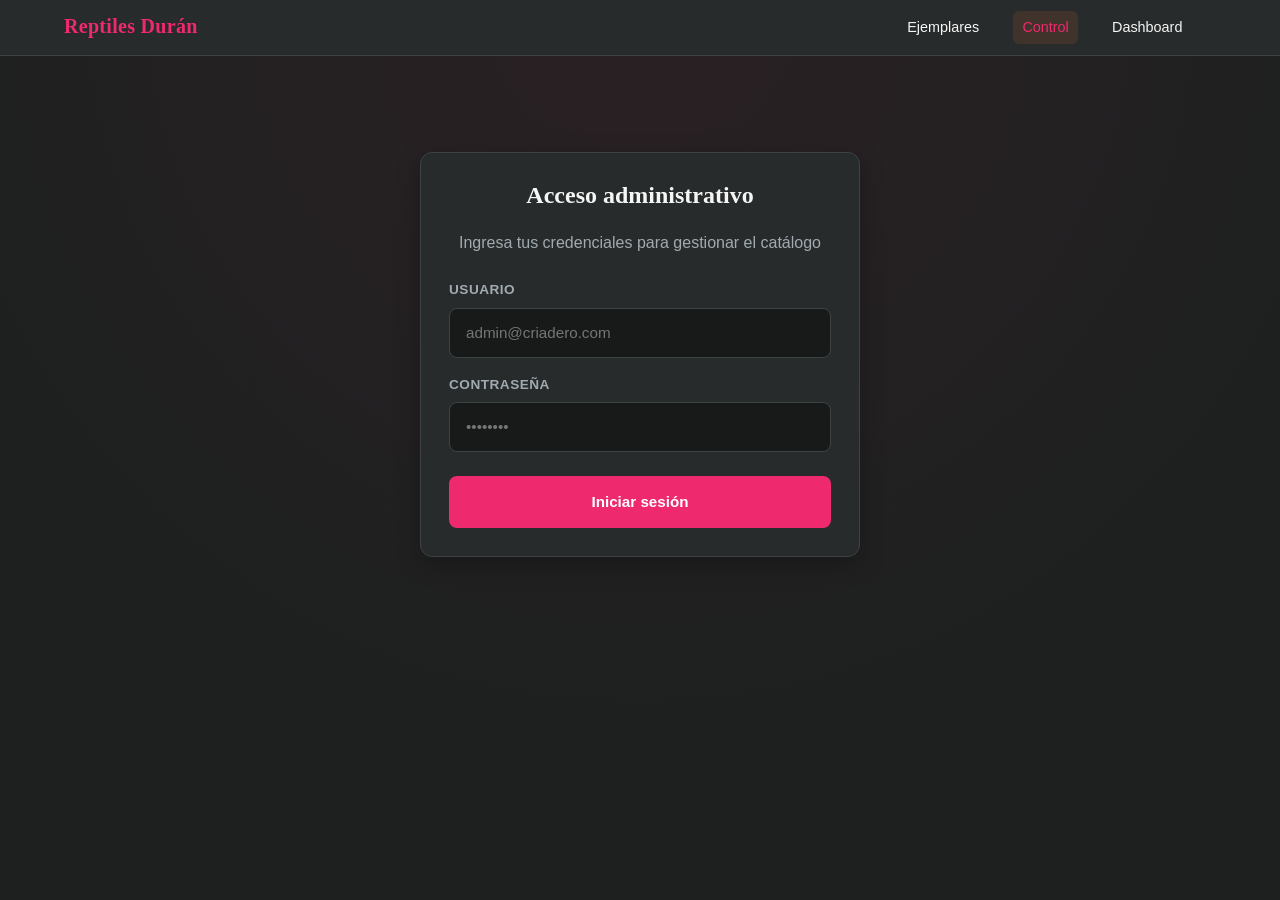
<file: src/pages/admin/admin.html>
﻿<!DOCTYPE html>
<html lang="es">
<head>
    <meta charset="UTF-8">
    <meta name="viewport" content="width=device-width, initial-scale=1.0">
    <meta name="color-scheme" content="dark">
    <title>Panel de Administración - Reptiles Durán</title>
    <link rel="icon" type="image/x-icon" href="/favicon.ico">
    <link rel="stylesheet" href="../../styles/main.css">
    <link rel="stylesheet" href="../../styles/pages/admin.css">
</head>
<body>

    <header class="header">
        <div class="header-container">
            <a href="/index.html" class="logo-link">
                <span class="brand-title" id="brand-title-text">Reptiles Durán</span>
            </a>

            <nav class="nav-menu">
                <a href="/index.html" class="nav-link">Ejemplares</a>
                <a href="/src/pages/admin/admin.html" class="nav-link nav-link--active">Control</a>
                <a href="/src/pages/dashboard/dashboard.html" class="nav-link">Dashboard</a>
                <div id="auth-header-action"></div>
            </nav>
        </div>
    </header>

    <main class="admin-main">

        <!-- LOGIN -->
        <section id="login-section" class="premium-card" style="max-width: 440px; margin: 4rem auto;">
            <h2 class="card-title" style="text-align: center;">Acceso administrativo</h2>
            <p style="color: var(--text-muted); margin-bottom: 1.5rem; text-align: center;">
                Ingresa tus credenciales para gestionar el catálogo
            </p>
            <div id="login-error-msg" class="alert-premium alert-error hidden"></div>

            <form id="login-form" class="admin-form">
                <div class="form-group-premium" style="margin-bottom: 1rem;">
                    <label for="login-email">Usuario</label>
                    <input type="email" id="login-email" required placeholder="admin@criadero.com">
                </div>
                <div class="form-group-premium" style="margin-bottom: 1.5rem;">
                    <label for="login-password">Contraseña</label>
                    <input type="password" id="login-password" required placeholder="••••••••">
                </div>
                <button type="submit" id="btn-login" class="btn-premium" style="width: 100%;">
                    Iniciar sesión
                </button>
            </form>
        </section>


        <!-- DASHBOARD -->
        <div id="admin-dashboard" class="hidden">

            <div class="dashboard-header">
                <h1>Panel de control del inventario</h1>
                <p>Gestiona los ejemplares disponibles en el catálogo.</p>
            </div>

            <div id="status-alert" class="alert-premium hidden"></div>


            <!-- GESTIONAR ESPECIES -->
            <!-- Catálogo normalizado de especies: se llena una vez (o pocas
                 veces, si el criador maneja más de una especie) y alimenta
                 el select de "Especie" del formulario de alta/edición. Esto
                 evita inconsistencias de texto (mayúsculas, typos) que antes
                 fragmentaban las estadísticas del Dashboard. -->
            <section class="premium-card">
                <h2 class="card-title">Especies registradas</h2>
                <p style="color: var(--text-muted); font-size: 0.85rem; margin: -0.5rem 0 1rem;">
                    Da de alta cada especie que manejas una sola vez. Si solo trabajas con una especie, es un paso único.
                </p>

                <form id="add-especie-form" class="filter-grid-premium" style="margin-bottom: 1rem;">
                    <div class="form-group-premium">
                        <label for="especie-nombre">Nombre de la especie*</label>
                        <input type="text" id="especie-nombre" required placeholder="Ej. Boa sigma">
                    </div>
                    <div class="filter-actions-right">
                        <button type="submit" class="btn-premium">Agregar especie</button>
                    </div>
                </form>
            </section>

            <!-- AGREGAR EJEMPLAR -->
            <section class="premium-card">
                <h2 class="card-title">Agregar nuevo ejemplar</h2>

                <form id="add-ejemplar-form" class="admin-grid-form">

                    <!-- Columna 1: Datos Principales -->
                    <div class="form-column">

                        <div class="form-group-premium">
                            <label for="id">ID*</label>
                            <input type="text" id="id" name="id">
                        </div>

                        <div class="form-group-premium">
                            <label for="especie_id">Especie*</label>
                            <select id="especie_id" name="especie_id" required>
                                <option value="">Cargando especies...</option>
                            </select>
                        </div>

                        <div class="form-group-premium">
                            <label for="genetica">Genética</label>
                            <input type="text" id="genetica" name="genetica">
                        </div>

                        <div class="form-group-premium">
                            <label for="sexo">Sexo*</label>
                            <select id="sexo" name="sexo" required>
                                <option value="Macho">Macho</option>
                                <option value="Hembra">Hembra</option>
                                <option value="No sexado" selected>No sexado</option>
                            </select>
                        </div>

                        <div class="form-group-premium">
                            <label for="etapa">Etapa*</label>
                            <select id="etapa" name="etapa" required>
                                <option value="Cría" selected>Cría</option>
                                <option value="Juvenil">Juvenil</option>
                                <option value="Adulto">Adulto</option>
                            </select>
                        </div>

                        <div class="form-group-premium">
                            <label for="nacimiento">Año de nacimiento *</label>
                            <input type="number" id="nacimiento" name="nacimiento" min="2000" max="2030" value="2026" required>
                        </div>

                        <div class="form-group-premium">
                            <label for="longitud">Longitud (centímetros)</label>
                            <input type="number" id="longitud" name="longitud" step="0.1" min="0" placeholder="Ej. 45.5">
                        </div>

                        <div class="form-group-premium">
                            <label for="peso_gramos">Peso (gramos)</label>
                            <input type="number" id="peso_gramos" name="peso_gramos" step="1" min="0" placeholder="Ej. 300">
                        </div>

                        <div class="form-group-premium">
                            <label for="precio">Precio (MXN) *</label>
                            <input type="number" id="precio" name="precio" step="0.01" min="0" required placeholder="Ej. 2500">
                        </div>

                        <div class="form-group-premium">
                            <label for="estatus">Estatus *</label>
                            <select id="estatus" name="estatus" required>
                                <option value="Disponible" selected>Disponible</option>
                                <option value="Apartado">Apartado</option>
                                <option value="Vendido">Vendido</option>
                                <option value="Holdback">Holdback</option>
                            </select>
                        </div>

                        <div class="form-group-premium form-group-full" style="display: flex; align-items: center; gap: 0.5rem;">
                             <input type="checkbox" id="visible_publico" name="visible_publico" checked 
                             style="width: auto; accent-color: #b37a7a;">
                            <label for="visible_publico" style="margin: 0;">Mostrar este ejemplar en el catálogo público</label>
                        </div>

                        <div class="form-group-premium form-group-full">
                            <label for="notas">Notas internas</label>
                            <textarea id="notas" name="notas" rows="2" placeholder="Notas privadas, no visibles para el público."></textarea>
                        </div>

                    </div>

                    <!-- Columna 2: Carga de Imágenes -->
                    <div class="form-column">

                        <!-- Imagen 1 -->
                        <div class="form-group-premium">
                            <label>Imagen 1 (Principal)*</label>
                            <div class="drop-zone" id="drop-zone-1">
                                <span class="drop-text">Arrastra o selecciona la imagen 1</span>
                                <input type="file" id="imagen1" accept="image/*" required>
                            </div>
                            <div id="preview-1" class="preview-container hidden"></div>
                        </div>

                        <!-- Imagen 2 -->
                        <div class="form-group-premium">
                            <label>Imagen 2 (Opcional)</label>
                            <div class="drop-zone" id="drop-zone-2">
                                <span class="drop-text">Arrastra o selecciona la imagen 2</span>
                                <input type="file" id="imagen2" accept="image/*">
                            </div>
                            <div id="preview-2" class="preview-container hidden"></div>
                        </div>

                        <!-- Imagen 3 -->
                        <div class="form-group-premium">
                            <label>Imagen 3 (Opcional)</label>
                            <div class="drop-zone" id="drop-zone-3">
                                <span class="drop-text">Arrastra o selecciona la imagen 3</span>
                                <input type="file" id="imagen3" accept="image/*">
                            </div>
                            <div id="preview-3" class="preview-container hidden"></div>
                        </div>

                    </div>

                    <div class="form-actions-full">
                        <button type="submit" id="btn-save" class="btn-premium">
                            Guardar ejemplar
                        </button>
                    </div>

                </form>
            </section>


            <!-- INVENTARIO COMPLETO Y FILTROS -->
            <section class="premium-card">
                <div class="inventory-header">
                    <h2 class="card-title">Filtrar inventario completo</h2>

                    <div class="columnas-config">
                        <button type="button" id="btn-toggle-columnas" class="btn-icon" title="Configurar columnas visibles">
                            <svg viewBox="0 0 24 24" fill="none" stroke="currentColor" stroke-width="2">
                                <circle cx="12" cy="12" r="3"/>
                                <path d="M19.4 15a1.65 1.65 0 0 0 .33 1.82l.06.06a2 2 0 1 1-2.83 2.83l-.06-.06a1.65 1.65 0 0 0-1.82-.33 1.65 1.65 0 0 0-1 1.51V21a2 2 0 0 1-4 0v-.09A1.65 1.65 0 0 0 9 19.4a1.65 1.65 0 0 0-1.82.33l-.06.06a2 2 0 1 1-2.83-2.83l.06-.06a1.65 1.65 0 0 0 .33-1.82 1.65 1.65 0 0 0-1.51-1H3a2 2 0 0 1 0-4h.09A1.65 1.65 0 0 0 4.6 9a1.65 1.65 0 0 0-.33-1.82l-.06-.06a2 2 0 1 1 2.83-2.83l.06.06a1.65 1.65 0 0 0 1.82.33H9a1.65 1.65 0 0 0 1-1.51V3a2 2 0 0 1 4 0v.09a1.65 1.65 0 0 0 1 1.51 1.65 1.65 0 0 0 1.82-.33l.06-.06a2 2 0 1 1 2.83 2.83l-.06.06a1.65 1.65 0 0 0-.33 1.82V9a1.65 1.65 0 0 0 1.51 1H21a2 2 0 0 1 0 4h-.09a1.65 1.65 0 0 0-1.51 1z"/>
                            </svg>
                        </button>

                        <div id="columnas-panel" class="columnas-panel hidden">
                            <p class="columnas-panel-title">Columnas visibles</p>
                            <div id="columnas-panel-checkboxes"></div>
                        </div>
                    </div>
                </div>

                <!-- Búsqueda unificada: un solo campo que busca en ID, especie,
                     genética, sexo, etapa, estatus y notas a la vez, sobre los
                     datos que ya trajeron los filtros de abajo (sin golpear la
                     base de datos otra vez por cada letra que se escribe). -->
                <div class="unified-search-bar">
                    <svg class="unified-search-icon" viewBox="0 0 24 24" fill="none" stroke="currentColor" stroke-width="2">
                        <circle cx="11" cy="11" r="8"/>
                        <line x1="21" y1="21" x2="16.65" y2="16.65"/>
                    </svg>
                    <input
                        type="search"
                        id="filter-busqueda"
                        placeholder='Buscar: "hembra albino disponible"...'
                        autocomplete="off"
                    >
                    <span id="search-results-count" class="search-results-count"></span>
                </div>

                <!-- Vistas guardadas: combinaciones de filtros + búsqueda con
                     nombre, para volver a ellas con un clic (ej. "Disponibles
                     Crotalus"). Se guardan en este navegador (localStorage),
                     no en la base de datos. -->
                <div class="saved-views-bar">
                    <div class="saved-views-select-group">
                        <label for="saved-views-select">Vistas guardadas</label>
                        <select id="saved-views-select">
                            <option value="">— Selecciona una vista —</option>
                        </select>
                        <button type="button" id="btn-delete-view" class="btn-icon" title="Eliminar vista seleccionada" disabled>
                            <svg viewBox="0 0 24 24" fill="none" stroke="currentColor" stroke-width="2">
                                <polyline points="3 6 5 6 21 6"/>
                                <path d="M19 6v14a2 2 0 0 1-2 2H7a2 2 0 0 1-2-2V6m3 0V4a2 2 0 0 1 2-2h4a2 2 0 0 1 2 2v2"/>
                            </svg>
                        </button>
                    </div>
                    <div class="saved-views-save-group">
                        <input type="text" id="saved-view-name" placeholder="Nombre de la vista (ej. Disponibles 2026)" maxlength="40">
                        <label class="saved-view-default-check">
                            <input type="checkbox" id="saved-view-default">
                            Predeterminada
                        </label>
                        <button type="button" id="btn-save-view" class="btn-secondary-premium">
                            Guardar vista actual
                        </button>
                    </div>
                </div>

                <form id="filter-form" class="filter-grid-premium">
                    <div class="form-group-premium">
                        <label for="filter-especie_id">Especie</label>
                        <select id="filter-especie_id">
                            <option value="">Todas</option>
                        </select>
                    </div>

                    <div class="form-group-premium">
                        <label for="filter-etapa">Etapa</label>
                        <select id="filter-etapa">
                            <option value="">Todas</option>
                            <option value="Cría">Cría</option>
                            <option value="Juvenil">Juvenil</option>
                            <option value="Adulto">Adulto</option>
                        </select>
                    </div>

                    <div class="form-group-premium">
                        <label for="filter-estatus">Estatus</label>
                        <select id="filter-estatus">
                            <option value="">Todos</option>
                            <option value="Disponible">Disponible</option>
                            <option value="Apartado">Apartado</option>
                            <option value="Vendido">Vendido</option>
                            <option value="Holdback">Holdback</option>
                        </select>
                    </div>

                    <div class="form-group-premium">
                        <label for="filter-genetica">Genética</label>
                        <input type="text" id="filter-genetica" placeholder="Buscar genética...">
                    </div>

                    <div class="form-group-premium">
                        <label for="filter-sexo">Sexo</label>
                        <select id="filter-sexo">
                            <option value="">Todos</option>
                            <option value="Macho">Macho</option>
                            <option value="Hembra">Hembra</option>
                            <option value="No sexado">No sexado</option>
                        </select>
                    </div>

                    <div class="form-group-premium">
                        <label for="filter-anio">Año</label>
                        <select id="filter-anio">
                            <option value="">Todos los años</option>
                        </select>
                    </div>

                    <div class="filter-actions-right">
                        <button type="button" id="btn-export-csv" class="btn-secondary-premium">
                            Descargar CSV
                        </button>
                        <button type="button" id="btn-reset-filters" class="btn-secondary-premium">
                            Limpiar
                        </button>
                        <button type="submit" id="btn-apply-filters" class="btn-premium">
                            Aplicar
                        </button>
                    </div>
                </form>

                <div class="table-container-premium" style="margin-top: 1.25rem;">
                    <table class="table-premium">
                        <thead>
                            <tr>
                                <th data-col="id">ID</th>
                                <th data-col="imagen">Imagen</th>
                                <th data-col="especie">Especie</th>
                                <th data-col="genetica">Genética</th>
                                <th data-col="sexo">Sexo</th>
                                <th data-col="etapa">Etapa</th>
                                <th data-col="anio">Año</th>
                                <th data-col="precio">Precio</th>
                                <th data-col="estatus">Estatus</th>
                                <th data-col="publico">Público</th>
                                <th data-col="acciones">Acciones</th>
                            </tr>
                        </thead>
                        <tbody id="full-inventory-table-body">
                            <tr><td colspan="11" style="text-align: center;">Cargando inventario...</td></tr>
                        </tbody>
                    </table>
                </div>

                <div class="inventory-toggle-container">
                    <button type="button" id="btn-toggle-inventory" class="btn-secondary-premium">
                        Ver todos
                    </button>
                </div>
            </section>

        </div>


        <!-- MODAL DE EDICIÓN -->
        <div id="edit-modal" class="edit-modal-overlay hidden" aria-hidden="true">
            <div class="edit-modal" role="dialog" aria-modal="true">

                <div class="edit-modal-header">
                    <div>
                        <span class="edit-modal-kicker">INVENTARIO</span>
                        <h2 id="edit-modal-title">Editar ejemplar</h2>
                    </div>
                    <button class="edit-modal-close" id="btn-close-modal-x" type="button" aria-label="Cerrar">
                        ✕
                    </button>
                </div>

                <form id="edit-ejemplar-form" class="edit-modal-form">
                    <input type="hidden" id="edit-id">

                    <div id="edit-modal-alert" class="alert-premium hidden"></div>

                    <div class="edit-modal-id-row">
                        <span>ID del ejemplar</span>
                        <strong id="edit-id-display">—</strong>
                    </div>

                    <div class="edit-form-section">
                        <div class="edit-form-section-title">
                            <span>Información del ejemplar</span>
                        </div>

                        <div class="form-row">
                            <div class="form-group-premium">
                                <label for="edit-especie_id">Especie *</label>
                                <select id="edit-especie_id" required>
                                    <option value="">Cargando especies...</option>
                                </select>
                            </div>
                            <div class="form-group-premium">
                                <label for="edit-genetica">Genética</label>
                                <input type="text" id="edit-genetica">
                            </div>
                        </div>

                        <div class="form-row">
                            <div class="form-group-premium">
                                <label for="edit-sexo">Sexo</label>
                                <select id="edit-sexo">
                                    <option value="Macho">Macho</option>
                                    <option value="Hembra">Hembra</option>
                                    <option value="No sexado">No sexado</option>
                                </select>
                            </div>
                            <div class="form-group-premium">
                                <label for="edit-etapa">Etapa</label>
                                <select id="edit-etapa">
                                    <option value="Cría">Cría</option>
                                    <option value="Juvenil">Juvenil</option>
                                    <option value="Adulto">Adulto</option>
                                </select>
                            </div>
                        </div>

                        <div class="form-row">
                            <div class="form-group-premium">
                                <label for="edit-nacimiento">Año de nacimiento</label>
                                <input type="number" id="edit-nacimiento">
                            </div>
                            <div class="form-group-premium">
                                <label for="edit-estatus">Estatus</label>
                                <select id="edit-estatus">
                                    <option value="Disponible">Disponible</option>
                                    <option value="Apartado">Apartado</option>
                                    <option value="Vendido">Vendido</option>
                                    <option value="Holdback">Holdback</option>
                                </select>
                            </div>
                        </div>

                        <div class="form-row">
                            <div class="form-group-premium">
                                <label for="edit-precio">Precio (MXN)</label>
                                <input type="number" id="edit-precio" step="0.01">
                            </div>
                            <div class="form-group-premium">
                                <label for="edit-longitud">Longitud (cm)</label>
                                <input type="number" id="edit-longitud" step="0.1" min="0">
                            </div>
                        </div>

                        <div class="form-row">
                            <div class="form-group-premium">
                                <label for="edit-peso_gramos">Peso (g)</label>
                                <input type="number" id="edit-peso_gramos" step="1" min="0">
                            </div>
                            <div class="form-group-premium" style="display: flex; align-items: center; gap: 0.5rem; margin-top: 1.6rem;">
                                <input type="checkbox" id="edit-visible_publico" style="width: auto;">
                                <label for="edit-visible_publico" style="margin: 0;">Visible en catálogo público</label>
                            </div>
                        </div>

                        <div class="form-group-premium">
                            <label for="edit-notas">Notas internas</label>
                            <textarea id="edit-notas" rows="2"></textarea>
                        </div>
                    </div>

                    <!-- Edición de Imágenes -->
                    <div class="edit-form-section">
                        <div class="edit-form-section-title">
                            <span>Imágenes del ejemplar</span>
                        </div>

                        <div class="edit-images-grid">
                            <!-- Imagen 1 -->
                            <div class="image-edit-container">
                                <label>Imagen 1</label>
                                <div class="current-image-box">
                                    <img id="edit-imagen-actual-1" alt="Imagen 1">
                                    <span id="edit-imagen-empty-1">Sin imagen</span>
                                </div>
                                <input type="file" id="edit-imagen-1" accept="image/*">
                                <div class="new-image-preview hidden" id="new-image-preview-1"></div>
                            </div>

                            <!-- Imagen 2 -->
                            <div class="image-edit-container">
                                <label>Imagen 2</label>
                                <div class="current-image-box">
                                    <img id="edit-imagen-actual-2" alt="Imagen 2">
                                    <span id="edit-imagen-empty-2">Sin imagen</span>
                                </div>
                                <button type="button" class="btn-hacer-principal" id="btn-hacer-principal-2" title="Usar esta como imagen principal (portada del catálogo)">
                                    <svg viewBox="0 0 24 24" fill="none" stroke="currentColor" stroke-width="2" stroke-linecap="round" stroke-linejoin="round" width="14" height="14" aria-hidden="true"><line x1="12" y1="19" x2="12" y2="5"/><polyline points="5 12 12 5 19 12"/></svg>
                                    Hacer principal
                                </button>
                                <input type="file" id="edit-imagen-2" accept="image/*">
                                <div class="new-image-preview hidden" id="new-image-preview-2"></div>
                            </div>

                            <!-- Imagen 3 -->
                            <div class="image-edit-container">
                                <label>Imagen 3</label>
                                <div class="current-image-box">
                                    <img id="edit-imagen-actual-3" alt="Imagen 3">
                                    <span id="edit-imagen-empty-3">Sin imagen</span>
                                </div>
                                <button type="button" class="btn-hacer-principal" id="btn-hacer-principal-3" title="Usar esta como imagen principal (portada del catálogo)">
                                    <svg viewBox="0 0 24 24" fill="none" stroke="currentColor" stroke-width="2" stroke-linecap="round" stroke-linejoin="round" width="14" height="14" aria-hidden="true"><line x1="12" y1="19" x2="12" y2="5"/><polyline points="5 12 12 5 19 12"/></svg>
                                    Hacer principal
                                </button>
                                <input type="file" id="edit-imagen-3" accept="image/*">
                                <div class="new-image-preview hidden" id="new-image-preview-3"></div>
                            </div>
                        </div>
                    </div>

                    <div class="edit-modal-actions">
                        <button class="btn-secondary-premium edit-cancel-btn" id="btn-cancelar-edit" type="button">
                            Cancelar
                        </button>
                        <button class="btn-premium edit-save-btn" id="btn-actualizar" type="submit">
                            Guardar cambios
                        </button>
                    </div>

                </form>
            </div>
        </div>

    </main>

    <script type="module" src="./admin-view.js"></script>
</body>
</html>
</file>
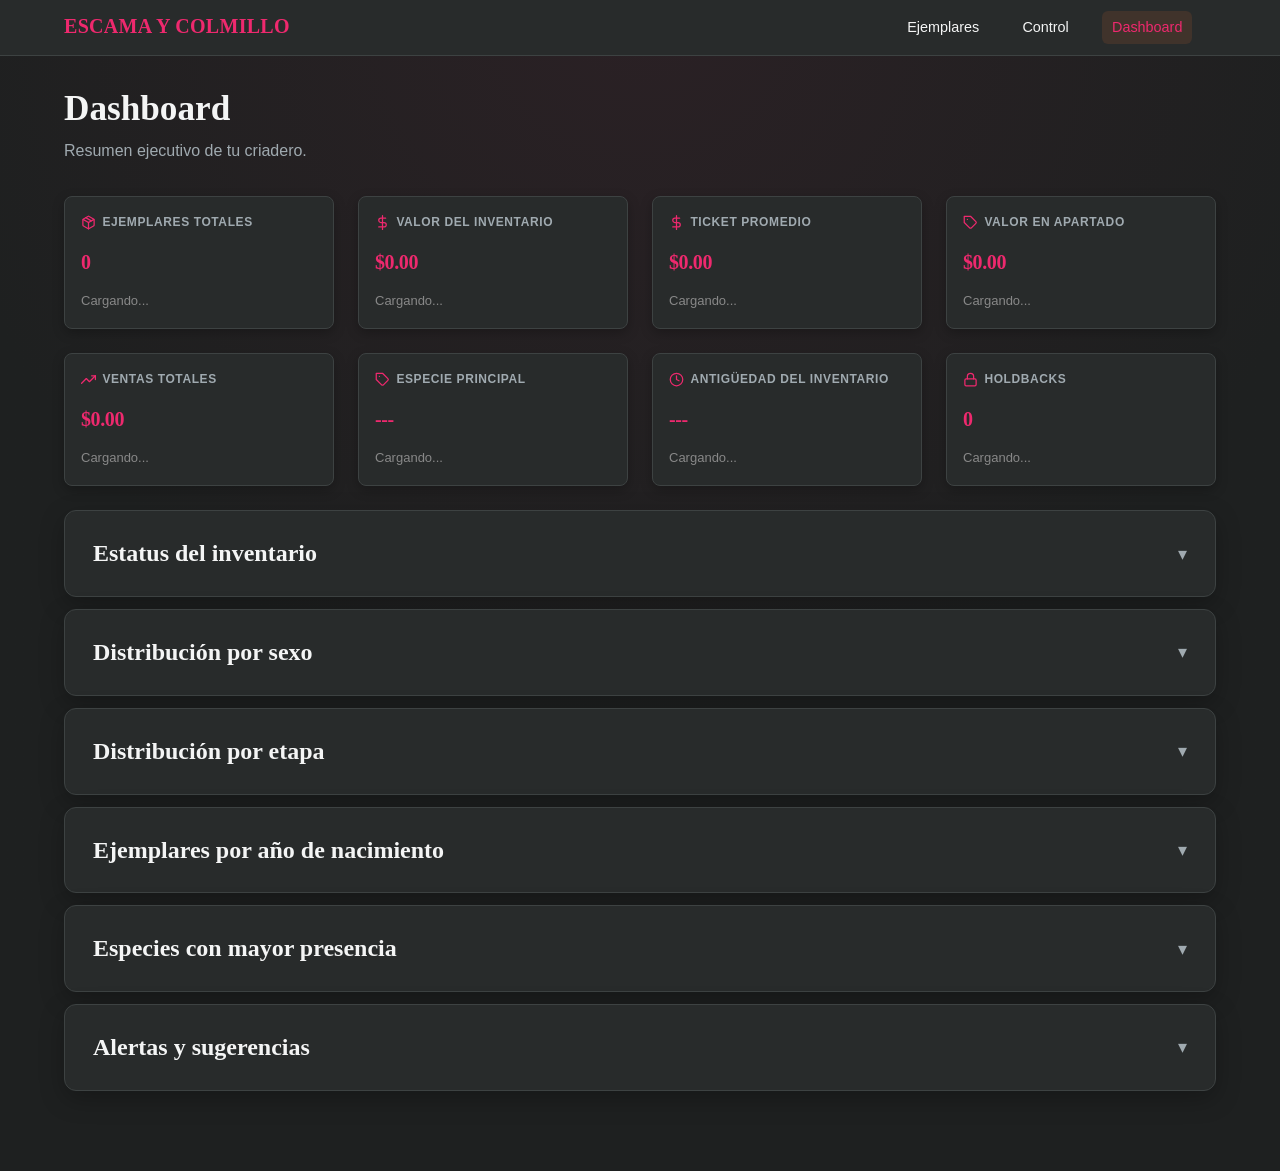
<file: src/pages/dashboard/dashboard.html>
<!DOCTYPE html>
<html lang="es">
<head>
    <meta charset="UTF-8">
    <meta name="viewport" content="width=device-width, initial-scale=1.0">
    <meta name="color-scheme" content="dark">
    <title>Dashboard - Escama y Colmillo</title>
    <link rel="icon" type="image/x-icon" href="/favicon.ico">
    <link rel="stylesheet" href="../../styles/main.css">
    <link rel="stylesheet" href="../../styles/pages/admin.css">
    <link rel="stylesheet" href="../../styles/pages/dashboard.css">
</head>
<body>

    <header class="header">
        <div class="header-container">
            <a href="/index.html" class="logo-link">
                <span class="brand-title" id="brand-title-text">ESCAMA Y COLMILLO</span>
            </a>
            <nav class="nav-menu">
                <a href="/index.html" class="nav-link">Ejemplares</a>
                <a href="/src/pages/admin/admin.html" class="nav-link">Control</a>
                <a href="/src/pages/dashboard/dashboard.html" class="nav-link nav-link--active">Dashboard</a>
                <div id="auth-header-action"></div>
            </nav>
        </div>
    </header>

    <main class="admin-main">

        <div class="dashboard-header">
            <h1>Dashboard</h1>
            <p>Resumen ejecutivo de tu criadero.</p>
        </div>

        <!-- KPIs principales -->
        <section class="kpi-grid" id="kpi-grid" style="display: grid; grid-template-columns: repeat(2, minmax(0, 1fr));">
            <article class="kpi-card">
                <span class="kpi-label"><svg class="kpi-label-icon" viewBox="0 0 24 24" fill="none" stroke="currentColor" stroke-width="2" stroke-linecap="round" stroke-linejoin="round" aria-hidden="true"><line x1="16.5" y1="9.4" x2="7.5" y2="4.21"/><path d="M21 16V8a2 2 0 0 0-1-1.73l-7-4a2 2 0 0 0-2 0l-7 4A2 2 0 0 0 3 8v8a2 2 0 0 0 1 1.73l7 4a2 2 0 0 0 2 0l7-4A2 2 0 0 0 21 16Z"/><polyline points="3.27 6.96 12 12.01 20.73 6.96"/><line x1="12" y1="22.08" x2="12" y2="12"/></svg>Ejemplares Totales</span>
                <h3 class="kpi-value" id="kpi-total-ejemplares">0</h3>
                <span class="kpi-subtext" id="kpi-disponibles-sub">Cargando...</span>
            </article>
            <article class="kpi-card">
                <span class="kpi-label"><svg class="kpi-label-icon" viewBox="0 0 24 24" fill="none" stroke="currentColor" stroke-width="2" stroke-linecap="round" stroke-linejoin="round" aria-hidden="true"><line x1="12" y1="1" x2="12" y2="23"/><path d="M17 5H9.5a3.5 3.5 0 0 0 0 7h5a3.5 3.5 0 0 1 0 7H6"/></svg>Valor del Inventario</span>
                <h3 class="kpi-value" id="kpi-valor-inventario">$0.00</h3>
                <span class="kpi-subtext" id="kpi-valor-sub">Cargando...</span>
            </article>
                <article class="kpi-card">
                <span class="kpi-label"><svg class="kpi-label-icon" viewBox="0 0 24 24" fill="none" stroke="currentColor" stroke-width="2" stroke-linecap="round" stroke-linejoin="round" aria-hidden="true"><line x1="12" y1="1" x2="12" y2="23"/><path d="M17 5H9.5a3.5 3.5 0 0 0 0 7h5a3.5 3.5 0 0 1 0 7H6"/></svg>Ticket Promedio</span>
                <h3 class="kpi-value" id="kpi-ticket-promedio">$0.00</h3>
                <span class="kpi-subtext" id="kpi-ticket-sub">Cargando...</span>
            </article>
            <article class="kpi-card">
                <span class="kpi-label"><svg class="kpi-label-icon" viewBox="0 0 24 24" fill="none" stroke="currentColor" stroke-width="2" stroke-linecap="round" stroke-linejoin="round" aria-hidden="true"><path d="M20.59 13.41 13.42 20.58a2 2 0 0 1-2.83 0L2 12V2h10l8.59 8.59a2 2 0 0 1 0 2.82Z"/><line x1="7" y1="7" x2="7.01" y2="7"/></svg>Valor en Apartado</span>
                <h3 class="kpi-value" id="kpi-valor-apartado">$0.00</h3>
                <span class="kpi-subtext" id="kpi-apartado-sub">Cargando...</span>
            </article>
            <article class="kpi-card">
                <span class="kpi-label"><svg class="kpi-label-icon" viewBox="0 0 24 24" fill="none" stroke="currentColor" stroke-width="2" stroke-linecap="round" stroke-linejoin="round" aria-hidden="true"><polyline points="23 6 13.5 15.5 8.5 10.5 1 18"/><polyline points="17 6 23 6 23 12"/></svg>Ventas Totales</span>
                <h3 class="kpi-value" id="kpi-ventas-totales">$0.00</h3>
                <span class="kpi-subtext" id="kpi-ventas-sub">Cargando...</span>
            </article>
            <article class="kpi-card">
                <span class="kpi-label"><svg class="kpi-label-icon" viewBox="0 0 24 24" fill="none" stroke="currentColor" stroke-width="2" stroke-linecap="round" stroke-linejoin="round" aria-hidden="true"><path d="M20.59 13.41 13.42 20.58a2 2 0 0 1-2.83 0L2 12V2h10l8.59 8.59a2 2 0 0 1 0 2.82Z"/><line x1="7" y1="7" x2="7.01" y2="7"/></svg>Especie Principal</span>
                <h3 class="kpi-value" id="kpi-top-especie">---</h3>
                <span class="kpi-subtext" id="kpi-top-especie-count">Cargando...</span>
            </article>
            <article class="kpi-card">
                <span class="kpi-label"><svg class="kpi-label-icon" viewBox="0 0 24 24" fill="none" stroke="currentColor" stroke-width="2" stroke-linecap="round" stroke-linejoin="round" aria-hidden="true"><circle cx="12" cy="12" r="10"/><polyline points="12 6 12 12 16 14"/></svg>Antigüedad del Inventario</span>
                <h3 class="kpi-value" id="kpi-antiguedad-promedio">---</h3>
                <span class="kpi-subtext" id="kpi-antiguedad-sub">Cargando...</span>
            </article>
            <article class="kpi-card">
                <span class="kpi-label"><svg class="kpi-label-icon" viewBox="0 0 24 24" fill="none" stroke="currentColor" stroke-width="2" stroke-linecap="round" stroke-linejoin="round" aria-hidden="true"><rect x="3" y="11" width="18" height="11" rx="2" ry="2"/><path d="M7 11V7a5 5 0 0 1 10 0v4"/></svg>Holdbacks</span>
                <h3 class="kpi-value" id="kpi-holdback-count">0</h3>
                <span class="kpi-subtext" id="kpi-holdback-sub">Cargando...</span>
            </article>
        </section>

        <!-- Bloque 1: Distribuciones -->
        <section class="dash-grid-2">
            <details class="premium-card insight-details">
                <summary class="insight-summary">
                    <h2 class="card-title">Estatus del inventario</h2>
                </summary>
                <div class="insight-body">
                    <div class="pie-chart-container" id="status-bar-list">
                        <p class="dash-loading">Cargando...</p>
                    </div>
                </div>
            </details>

            <details class="premium-card insight-details">
                <summary class="insight-summary">
                    <h2 class="card-title">Distribución por sexo</h2>
                </summary>
                <div class="insight-body">
                    <div class="pie-chart-container" id="sexo-bar-list">
                        <p class="dash-loading">Cargando...</p>
                    </div>
                </div>
            </details>

            <!-- Bloque 2: resto de analíticas. MISMA sección que la de
                 arriba a propósito -- el gap del grid solo separa
                 parejo elementos que están DENTRO del mismo
                 contenedor. Si esto se vuelve a partir en dos
                 <section class="dash-grid-2">, la costura entre la
                 última ficha de una y la primera de la otra se ve
                 distinta al resto sin importar qué gap se le ponga
                 al CSS. -->
            <details class="premium-card insight-details">
                <summary class="insight-summary">
                    <h2 class="card-title">Distribución por etapa</h2>
                </summary>
                <div class="insight-body">
                    <div class="bar-list" id="etapa-bar-list">
                        <p class="dash-loading">Cargando...</p>
                    </div>
                </div>
            </details>

            <details class="premium-card insight-details">
                <summary class="insight-summary">
                    <h2 class="card-title">Ejemplares por año de nacimiento</h2>
                </summary>
                <div class="insight-body">
                    <div class="year-chart" id="year-chart">
                        <p class="dash-loading">Cargando...</p>
                    </div>
                </div>
            </details>

            <details class="premium-card insight-details">
                <summary class="insight-summary">
                    <h2 class="card-title">Especies con mayor presencia</h2>
                </summary>
                <div class="insight-body">
                    <div class="bar-list" id="especies-bar-list">
                        <p class="dash-loading">Cargando...</p>
                    </div>
                </div>
            </details>

            <details class="premium-card insight-details">
                <summary class="insight-summary">
                    <h2 class="card-title">Alertas y sugerencias</h2>
                    <span class="insight-count-badge hidden" id="insight-count-badge">0</span>
                </summary>
                <div class="insight-list" id="insight-list">
                    <p class="dash-loading">Cargando...</p>
                </div>
            </details>
        </section>

    </main>

    <script type="module" src="./dashboard-view.js"></script>
</body>
</html>
</file>
<file: src/styles/main.css>
﻿@import './base/reset.css';
@import './base/typography.css';
@import './layouts/layout.css';
@import '../components/common/header/header.css';
@import '../components/common/hero/hero.css';
@import '../components/common/footer/footer.css';
@import '../components/common/card/card.css';
@import '../components/ui/featured/featured.css';
@import '../components/ui/filters/filters.css';
@import '../components/ui/catalog/catalog.css';
@import '../components/ui/modal/modal.css';

:root {
    /* Le dice al navegador que TODO el "chrome" nativo de la página
       (el menú emergente de un <select>, la casilla de un checkbox,
       la barra de scroll, el selector de fecha de un <input
       type="date">) debe pintarse en su variante oscura en vez de la
       clara por default del sistema operativo. Es soportado por
       Chrome/Edge/Firefox/Safari actuales -- incluidas sus versiones
       para Android/iOS -- y es la única forma real de que el menú
       desplegable de un <select> deje de verse blanco: ese menú lo
       dibuja el sistema operativo, no la página, así que no hay
       "background: #181A1A" de CSS que lo alcance. */
    color-scheme: dark;

    /* --primary-color, --moonstone-color, --bg-color/--jet-dark y las
       2 variables de fuente de más abajo son SOBRESCRITAS en tiempo
       de carga por applySiteTheme() (ver src/site-config.js y
       main.js) con los valores del cliente activo. Lo que queda
       aquí es solo el fallback antes de que corra ese JS -- para
       cambiar la paleta de un cliente, edita site-config.js, NO
       este archivo. */
    --primary-color: #ee296e;
    --primary-hover: color-mix(in srgb, var(--primary-color) 82%, black);
    --jet-color: #282B2B;
    --jet-dark: #1E2020;
    --jet-card: #282B2B;
    --moonstone-color: #7AA6B3;
    --moonstone-hover: color-mix(in srgb, var(--moonstone-color) 82%, black);
    
    --bg-color: #1E2020;
    --card-bg: #282B2B;
    --text-light: #F4F5F5;
    --text-dark: #282B2B;
    --border-color: #3D4242;
    
    /* "Apartado" y "Holdback" NO tienen su propia variable de color a
       propósito -- en card.css y modal.css usan var(--primary-color) y
       var(--moonstone-color) directamente, así que siguen la paleta del
       cliente solos. "Disponible" y "Vendido" SÍ son un semáforo fijo
       (verde/rojo) que NO cambia por cliente -- ver dashboard-view.js,
       mismo criterio ahí para las gráficas. */
    --status-disponible: #2E7D32;
    --status-vendido: #D32F2F;
    
    /* Fallback -- el valor real lo pone site-config.js (fonts.heading/body).
       Genérico a propósito (no es la fuente de ningún cliente en
       particular): solo se ve un instante mientras carga la fuente real
       desde Google Fonts. */
    --font-primary: Georgia, 'Times New Roman', serif;
    --font-secondary: -apple-system, BlinkMacSystemFont, 'Segoe UI', Arial, sans-serif;
    
    --transition: all 0.25s cubic-bezier(0.4, 0, 0.2, 1);
    --shadow-sm: 0 2px 6px rgba(0, 0, 0, 0.2);
    --shadow-md: 0 8px 20px rgba(0, 0, 0, 0.35);
    --shadow-sticky: 0 8px 20px rgba(0, 0, 0, 0.6);
}

/* Refuerzo para los navegadores de escritorio que sí pintan el
   <option> con el CSS de la página (Firefox, y Chrome/Edge en
   ciertas versiones) -- en el resto (la mayoría de los navegadores
   móviles), el menú nativo ya se resuelve solo gracias al
   "color-scheme: dark" del :root de arriba. */
select option {
    background-color: #181A1A;
    color: #F4F5F5;
}

body {
    background-color: var(--bg-color);
    /* Textura sutil: antes era un gris plano. Un gradiente radial muy
       tenue -- 6% del color de marca, apagándose a los 2/3 de la
       pantalla -- le da profundidad sin volverse un fondo "diseñado"
       que compita con las fotos de los ejemplares. Usa color-mix()
       (mismo truco que ya usa hero.css) para que se adapte solo a la
       paleta de cada cliente, sin tocar este archivo.
       background-attachment: fixed evita que el gradiente se
       "repita" visualmente al hacer scroll en páginas largas. */
    background-image: radial-gradient(
        circle at 50% 0%,
        color-mix(in srgb, var(--primary-color) 6%, var(--bg-color)) 0%,
        var(--bg-color) 65%
    );
    background-attachment: fixed;
    color: var(--text-light);
    font-family: var(--font-secondary);
    min-height: 100vh;
    display: flex;
    flex-direction: column;
}

/* Scrollbar a la medida del tema -- Firefox */
* {
    scrollbar-width: thin;
    scrollbar-color: var(--moonstone-color) var(--jet-dark);
}

/* Scrollbar a la medida del tema -- Chrome/Edge/Safari */
::-webkit-scrollbar {
    width: 10px;
    height: 10px;
}

::-webkit-scrollbar-track {
    background: var(--jet-dark);
}

::-webkit-scrollbar-thumb {
    background-color: var(--moonstone-color);
    border-radius: 20px;
    border: 2px solid var(--jet-dark);
}

::-webkit-scrollbar-thumb:hover {
    background-color: var(--primary-color);
}

/* Selección de texto con el color de marca en vez del azul por
   default del navegador -- detalle mínimo, prácticamente nadie lo
   personaliza, así que se nota. */
::selection {
    background-color: var(--primary-color);
    color: #ffffff;
}

/* Barra de progreso superior (ver src/utils/progress-bar.js) --
   fija arriba de TODA la página, por encima incluso del modal
   (z-index más alto que el overlay), para que se note el cambio de
   filtro o la carga de una página nueva sin importar qué esté
   abierto en ese momento. */
.top-progress-bar {
    position: fixed;
    top: 0;
    left: 0;
    height: 3px;
    width: 0%;
    background-color: var(--primary-color);
    z-index: 5000;
    opacity: 0;
    transition: width 0.3s ease, opacity 0.3s ease;
    pointer-events: none;
}

.top-progress-bar.is-loading {
    opacity: 1;
}

@media (prefers-reduced-motion: reduce) {
    .top-progress-bar {
        transition: opacity 0.2s ease;
    }
}
</file>
<file: src/styles/pages/admin.css>
﻿/* Las variables de color y fuente (--primary-color, --jet-dark,
   --moonstone-color, --border-color, --text-light, --font-primary,
   --font-secondary, etc.) ya NO se definen aquí -- admin.html carga
   main.css antes que este archivo, así que las hereda por cascada
   desde ahí. Esas, a su vez, las llena site-config.js en tiempo de
   carga (ver applySiteTheme() en admin-view.js). Solo se queda aquí
   --text-muted porque es específica de este panel y no tiene
   equivalente en el esquema canónico. */
:root {
    --text-muted: #A0AAB0;
}

/* ============================================================
   METODOLOGÍA MOBILE-FIRST
   ------------------------------------------------------------
   Todo lo que está FUERA de un bloque @media es el diseño base
   para celular (< 768px): layouts de 1 columna, anchos fluidos
   (100% + max-width), espaciados compactos (1-1.5rem) y títulos
   entre 1.4rem y 1.8rem. Al final del archivo hay UN SOLO bloque
   @media (min-width: 768px) que amplía columnas, aire y tipografía
   para tablet/escritorio, y agrega los efectos :hover (en táctil
   no tienen sentido y pueden quedarse "pegados" tras un toque).
   No existen @media (max-width: ...) en este archivo.

   Excepciones deliberadas a "1 columna" en el base móvil, con su
   razón anotada en el lugar donde aparecen:
   - .table-premium mantiene scroll horizontal en vez de apilarse:
     una tabla de datos (precio, año, estatus...) pierde su
     significado si se apila en tarjetas; el scroll horizontal
     dentro de su propio contenedor es el patrón mobile-first
     aceptado para tablas de datos densas.
   ============================================================ */

body {
    background-color: var(--bg-color);
    color: var(--text-light);
    font-family: var(--font-secondary);
    margin: 0;
    padding: 0;
    min-height: 100vh;
}

body.modal-open {
    overflow: hidden;
}

/* ==================== HEADER ==================== */
.header {
    background-color: var(--jet-color);
    border-bottom: 1px solid var(--border-color);
    position: sticky;
    top: 0;
    z-index: 100;
}

.header-container {
    width: 100%;
    max-width: 1200px;
    margin: 0 auto;
    padding: 0.85rem 1rem;
    box-sizing: border-box;
    display: flex;
    flex-wrap: wrap;
    justify-content: space-between;
    align-items: center;
    gap: 0.75rem;
}

.logo-link {
    text-decoration: none;
}

.brand-title {
    color: var(--primary-color);
    font-family: var(--font-primary);
    font-size: 1.15rem;
    font-weight: 700;
    letter-spacing: 1px;
}

.nav-menu {
    width: 100%;
    display: flex;
    flex-wrap: wrap;
    align-items: center;
    gap: 0.75rem;
}

.nav-link {
    color: var(--text-light);
    text-decoration: none;
    font-size: 0.9rem;
    font-weight: 500;
    padding: 0.3rem 0.6rem;
    border-radius: 6px;
}

/* Botón activo del encabezado compartido (admin.html / dashboard.html):
   indica en cuál de las 3 secciones (Ejemplares / Control / Dashboard)
   está parado el criador. Ejemplares no puede llevar este estado porque
   es un enlace externo al catálogo público, fuera de este layout. */
.nav-link--active {
    color: var(--primary-color);
    background: rgba(238, 108, 41, 0.12);
}

/* ==================== LAYOUT PRINCIPAL ==================== */
.admin-main {
    width: 100%;
    max-width: 1200px;
    margin: 1.25rem auto;
    padding: 0 1rem 2.5rem;
    box-sizing: border-box;
}

.dashboard-header {
    margin-bottom: 1.5rem;
}

.dashboard-header h1 {
    font-family: var(--font-primary);
    font-size: 1.6rem;
    color: var(--text-light);
    margin: 0 0 0.5rem 0;
    font-weight: 700;
}

.dashboard-header p {
    color: var(--text-muted);
    margin: 0;
    font-size: 0.9rem;
}

/* ==================== TARJETAS ==================== */
.premium-card {
    width: 100%;
    box-sizing: border-box;
    background: var(--jet-card);
    border: 1px solid var(--border-color);
    border-radius: 12px;
    padding: 1.25rem 1rem;
    margin-bottom: 1.5rem;
    box-shadow: 0 8px 24px rgba(0, 0, 0, 0.25);
}

.card-title {
    font-family: var(--font-primary);
    font-size: 1.25rem;
    color: var(--text-light);
    margin: 0 0 1rem 0;
    font-weight: 600;
}

/* ==================== FORMULARIOS (genérico) ==================== */
.admin-form {
    display: flex;
    flex-direction: column;
}

.admin-grid-form {
    display: grid;
    grid-template-columns: 1fr;
    gap: 1.25rem;
}

.form-column {
    display: flex;
    flex-direction: column;
    gap: 1.25rem;
}

.form-group-premium {
    display: flex;
    flex-direction: column;
    gap: 0.4rem;
}

/* Permite que un campo o cuadro de texto abarque todo el ancho */
.form-group-full {
    grid-column: 1 / -1;
}

.form-group-premium label {
    font-size: 0.85rem;
    font-weight: 600;
    color: var(--text-muted);
    text-transform: uppercase;
    letter-spacing: 0.5px;
}

.form-group-premium input[type="text"],
.form-group-premium input[type="number"],
.form-group-premium input[type="email"],
.form-group-premium input[type="password"],
.form-group-premium select,
.form-group-premium textarea {
    background: #181A1A;
    border: 1px solid var(--border-color);
    border-radius: 8px;
    padding: 0.75rem 1rem;
    color: var(--text-light);
    font-size: 0.95rem;
    font-family: var(--font-secondary);
    outline: none;
    transition: border-color 0.2s ease, box-shadow 0.2s ease;
    width: 100%;
    box-sizing: border-box;
}

/* Control de dimensiones para el cuadro de Genética / Morfos */
.form-group-premium textarea {
    min-height: 80px;
    max-height: 160px;
    resize: vertical;
}

.form-group-premium input:focus,
.form-group-premium select:focus,
.form-group-premium textarea:focus {
    border-color: var(--primary-color);
    box-shadow: 0 0 0 3px rgba(238, 108, 41, 0.2);
}

.form-group-premium select option {
    background: #181A1A;
    color: var(--text-light);
}

/* Eliminar flechas en inputs number */
input[type="number"]::-webkit-outer-spin-button,
input[type="number"]::-webkit-inner-spin-button {
    -webkit-appearance: none;
    margin: 0;
}

input[type="number"] {
    -moz-appearance: textfield;
    appearance: textfield;
}

/* ==================== FORMULARIO "AGREGAR EJEMPLAR" ==================== */
/* CAMBIO: más compacto en móvil (que es la base de este archivo -- ver
   nota al inicio, "no existen @media max-width"). Los valores previos
   ya recortaban algo, pero seguía sintiéndose largo en un celular; se
   redujo padding/gaps/tamaños de fuente en toda la tarjeta, cuidando
   que los campos e inputs no bajen de ~38-40px de alto (el mínimo
   razonable para tocar con el dedo sin fallar). El bloque
   @media (min-width: 768px) de más abajo (línea ~1274) vuelve a
   ampliar todo esto para pantallas grandes, sin necesidad de tocarlo. */
.premium-card:has(#add-ejemplar-form) {
    padding: 0.85rem 0.75rem;
}

.premium-card:has(#add-ejemplar-form) .card-title {
    margin-bottom: 0.5rem;
    font-size: 1.05rem;
}

#add-ejemplar-form {
    display: grid;
    grid-template-columns: 1fr;
    gap: 0.65rem;
    align-items: start;
}

#add-ejemplar-form .form-column {
    display: contents;
}

#add-ejemplar-form .form-group-premium {
    gap: 0.2rem;
}

#add-ejemplar-form .form-group-premium label {
    font-size: 0.7rem;
    letter-spacing: 0.3px;
}

#add-ejemplar-form input[type="text"],
#add-ejemplar-form input[type="number"],
#add-ejemplar-form select {
    padding: 0.5rem 0.65rem;
    font-size: 0.87rem;
    min-height: 38px;
    box-sizing: border-box;
}

#add-ejemplar-form textarea {
    min-height: 56px;
}

#add-ejemplar-form .drop-zone {
    padding: 0.5rem 0.7rem;
    min-height: 40px;
}

#add-ejemplar-form .drop-text {
    font-size: 0.76rem;
}

#add-ejemplar-form .preview-container {
    padding: 0.4rem 0.6rem;
    margin-top: 0.25rem;
    gap: 0.6rem;
}

#add-ejemplar-form .preview-thumb {
    width: 36px;
    height: 36px;
}

#add-ejemplar-form .form-actions-full {
    grid-column: 1 / -1;
    margin-top: 0.25rem;
}

#add-ejemplar-form .form-actions-full .btn-premium {
    width: 100%;
    padding: 0.7rem 1.1rem;
    font-size: 0.92rem;
}

/* ==================== CARGA DE ARCHIVOS (drop zone genérica) ==================== */
.drop-zone {
    position: relative;
    border: 2px dashed var(--border-color);
    border-radius: 10px;
    background: #181A1A;
    padding: 1.25rem;
    text-align: center;
    cursor: pointer;
    transition: all 0.2s ease;
    display: flex;
    align-items: center;
    justify-content: center;
    min-height: 64px;
}

.drop-zone.dragover {
    border-color: var(--primary-color);
    background: rgba(238, 108, 41, 0.08);
}

.drop-zone input[type="file"] {
    position: absolute;
    inset: 0;
    opacity: 0;
    width: 100%;
    height: 100%;
    cursor: pointer;
}

.drop-text {
    font-size: 0.88rem;
    color: var(--text-muted);
    pointer-events: none;
}

.preview-container {
    display: flex;
    align-items: center;
    gap: 1rem;
    margin-top: 0.5rem;
    background: #181A1A;
    padding: 0.6rem 0.8rem;
    border-radius: 8px;
    border: 1px solid var(--border-color);
}

.preview-thumb {
    width: 54px;
    height: 54px;
    object-fit: cover;
    border-radius: 6px;
    border: 1px solid var(--border-color);
}

.btn-change-img {
    background: #333737;
    color: var(--text-light);
    border: none;
    border-radius: 6px;
    padding: 0.5rem 0.9rem;
    font-size: 0.82rem;
    cursor: pointer;
    transition: background 0.2s ease;
}

.form-actions-full {
    grid-column: 1 / -1;
    display: flex;
    flex-direction: column;
    margin-top: 0.5rem;
}

/* ==================== BOTONES ==================== */
.btn-premium {
    background: var(--primary-color);
    color: #ffffff;
    border: none;
    border-radius: 8px;
    padding: 0.85rem 1.5rem;
    font-size: 0.95rem;
    font-weight: 600;
    cursor: pointer;
    transition: background 0.2s ease, transform 0.1s ease;
    display: inline-flex;
    align-items: center;
    justify-content: center;
}

.btn-premium:disabled {
    opacity: 0.6;
    cursor: not-allowed;
}

.btn-secondary-premium {
    background: transparent;
    color: var(--text-light);
    border: 1px solid var(--border-color);
    border-radius: 8px;
    padding: 0.8rem 1.25rem;
    font-size: 0.9rem;
    font-weight: 600;
    cursor: pointer;
    transition: all 0.2s ease;
}

/* ==================== FILTROS DE INVENTARIO ==================== */
.premium-card:has(.filter-grid-premium) {
    padding: 0.85rem 0.75rem;
}

.premium-card:has(.filter-grid-premium) .card-title {
    margin-bottom: 0.5rem;
    font-size: 1.05rem;
}

.filter-grid-premium {
    display: grid;
    grid-template-columns: 1fr;
    gap: 0.6rem;
}

.filter-grid-premium .form-group-premium {
    gap: 0.2rem;
}

.filter-grid-premium .form-group-premium label {
    font-size: 0.7rem;
}

.filter-grid-premium input,
.filter-grid-premium select {
    padding: 0.5rem 0.65rem;
    font-size: 0.87rem;
    min-height: 38px;
    box-sizing: border-box;
}

.filter-actions-right {
    grid-column: 1 / -1;
    display: flex;
    flex-direction: column;
    gap: 0.4rem;
    margin-top: 0.25rem;
}

.filter-actions-right .btn-premium,
.filter-actions-right .btn-secondary-premium {
    width: 100%;
    padding: 0.6rem 0.9rem;
    font-size: 0.87rem;
}

/* Contenedor del botón Ver Todos / Mostrar Menos */
.inventory-toggle-container {
    display: flex;
    justify-content: center;
    margin-top: 1.25rem;
}

.inventory-toggle-container .btn-secondary-premium:disabled {
    opacity: 0.4;
    cursor: not-allowed;
    border-color: var(--border-color);
    background: transparent;
}

/* ==================== TABLAS ====================
   Ver nota de excepción "1 columna" al inicio del archivo: la tabla
   conserva scroll horizontal en vez de apilarse en el base móvil.

   CAMBIO (contenedor con altura máxima): antes .table-container-premium
   solo tenía overflow-x, así que con "Ver todos" (más de 5 filas) la
   tabla crecía tan alta que su propia barra de scroll horizontal
   quedaba dibujada hasta el final físico del contenedor -- muy por
   debajo de lo que se alcanza a ver en pantalla, imposible de agarrar
   sin primero bajar hasta el fondo. Con max-height + overflow-y, el
   contenedor deja de crecer sin límite: su scroll (horizontal Y
   vertical) siempre queda pegado al bloque visible, sin importar
   cuántas filas haya. Como consecuencia natural de agregar scroll
   vertical, el thead ahora es sticky (top: 0) para que los encabezados
   de columna no desaparezcan al bajar dentro de la tabla. */
.table-container-premium {
    width: 100%;
    max-height: 60vh;
    overflow-x: auto;
    overflow-y: auto;
    -webkit-overflow-scrolling: touch;
    border: 1px solid var(--border-color);
    border-radius: 10px;
    background: #181A1A;
    position: relative;
}

.table-premium {
    width: 100%;
    min-width: 640px;
    border-collapse: collapse;
    text-align: left;
    font-size: 0.85rem;
}

.table-premium th {
    background: #141616;
    color: var(--text-muted);
    padding: 0.75rem 0.85rem;
    font-size: 0.72rem;
    font-weight: 700;
    text-transform: uppercase;
    letter-spacing: 0.6px;
    border-bottom: 1px solid var(--border-color);
    white-space: nowrap;
    position: sticky;
    top: 0;
    z-index: 2;
}

.table-premium td {
    padding: 0.75rem 0.85rem;
    border-bottom: 1px solid #282B2B;
    vertical-align: middle;
    color: var(--text-light);
    white-space: nowrap;
}

/* CAMBIO (columna ID fija al hacer scroll horizontal): sticky left
   sobre la primera columna para que el ID del ejemplar siga visible
   sin importar cuánto se deslice la tabla hacia la derecha. Necesita
   un background SÓLIDO explícito (no lo hereda del <td> normal,
   transparente) porque un elemento sticky se queda dibujado ENCIMA
   del resto de columnas al desplazarse -- sin fondo opaco se vería el
   texto de las demás celdas transparentándose debajo. z-index más
   alto que el resto de <td> (que no lo necesitan, viven en flujo
   normal) pero más bajo que el encabezado (también sticky, top+left
   a la vez en esta columna, por eso necesita ganarle a todo lo demás).
   El border-right marca visualmente dónde termina la columna fija. */
.table-premium td[data-col="id"] {
    position: sticky;
    left: 0;
    z-index: 1;
    background: #181A1A;
    border-right: 1px solid var(--border-color);
}

.table-premium th[data-col="id"] {
    left: 0;
    z-index: 3;
    border-right: 1px solid var(--border-color);
    box-shadow: var(--shadow-sticky);
}

/* CAMBIO (fila coloreada al hacer clic): .row-selected la agrega/quita
   admin-view.js en cada <tr> al hacer clic (ver renderTableRows()).
   color-mix() con --primary-color en vez de un rosa fijo para que el
   tono siga la paleta de marca de cada criador (mismo patrón que ya
   usa main.css para el gradiente de fondo del body), mezclado sobre
   el fondo oscuro de la tabla para quedar "tenue" y no un rosa plano
   saturado. Se repite el mismo fondo explícito sobre la celda de ID
   fija -- si no, su background sólido (#181A1A de la regla de arriba)
   taparía el color de selección de esa columna en particular. */
.table-premium tbody tr.row-selected {
    background-color: color-mix(in srgb, var(--primary-color) 15%, #181A1A);
    cursor: pointer;
}

.table-premium tbody tr.row-selected td[data-col="id"] {
    background-color: color-mix(in srgb, var(--primary-color) 15%, #181A1A);
}

.table-premium tbody tr {
    cursor: pointer;
}

.table-thumb {
    width: 40px;
    height: 40px;
    object-fit: cover;
    border-radius: 6px;
    border: 1px solid var(--border-color);
    display: block;
}

/* Badges de Estatus
   NOTA: .status-badge y sus variantes también existen en card.css (para el
   overlay de las tarjetas del catálogo público) con "position: absolute".
   Como card.css se importa globalmente vía main.css, esas reglas también
   llegan a esta página. Aquí las escopamos bajo ".table-premium" para que
   ganen siempre por especificidad, y reseteamos explícitamente "position"
   y demás propiedades de posicionamiento absoluto para que el badge se
   quede dentro de la celda de la tabla en vez de salir del flujo normal. */
.table-premium .status-badge {
    position: static;
    top: auto;
    right: auto;
    display: inline-block;
    padding: 0.25rem 0.6rem;
    border-radius: 20px;
    font-size: 0.7rem;
    font-weight: 700;
    text-transform: uppercase;
    letter-spacing: 0.4px;
    box-shadow: none;
}

.table-premium .status-disponible {
    background: rgba(46, 125, 50, 0.2);
    color: #4CAF50;
    border: 1px solid rgba(76, 175, 80, 0.4);
}

.table-premium .status-apartado {
    background: rgba(238, 108, 41, 0.2);
    color: var(--primary-color);
    border: 1px solid rgba(238, 108, 41, 0.4);
}

.table-premium .status-vendido {
    background: rgba(211, 47, 47, 0.2);
    color: #EF5350;
    border: 1px solid rgba(239, 83, 80, 0.4);
}

.table-premium .status-holdback {
    background: rgba(122, 166, 179, 0.2);
    color: var(--moonstone-color);
    border: 1px solid rgba(122, 166, 179, 0.4);
}

/* Botones de acción */
.action-buttons {
    display: flex;
    gap: 0.4rem;
}

.btn-icon {
    background: #282B2B;
    border: 1px solid var(--border-color);
    border-radius: 6px;
    width: 36px;
    height: 36px;
    display: flex;
    align-items: center;
    justify-content: center;
    cursor: pointer;
    transition: all 0.2s ease;
}

.btn-icon svg {
    width: 16px;
    height: 16px;
}

.btn-edit-icon {
    color: var(--moonstone-color);
}

.btn-delete-icon {
    color: #EF5350;
}

/* ==================== ENCABEZADO DE SECCIÓN + COLUMNAS ==================== */
.inventory-header {
    display: flex;
    align-items: center;
    justify-content: space-between;
    gap: 0.75rem;
    margin-bottom: 1rem;
}

.columnas-config {
    position: relative;
}

.columnas-panel {
    position: absolute;
    top: calc(100% + 0.4rem);
    right: 0;
    z-index: 40;
    width: 220px;
    background: #181A1A;
    border: 1px solid var(--border-color);
    border-radius: 10px;
    padding: 0.75rem;
    box-shadow: 0 10px 30px rgba(0, 0, 0, 0.5);
}

.columnas-panel-title {
    font-size: 0.72rem;
    font-weight: 700;
    text-transform: uppercase;
    letter-spacing: 0.5px;
    color: var(--text-muted);
    margin: 0 0 0.5rem 0;
}

.columna-check {
    display: flex;
    align-items: center;
    gap: 0.5rem;
    padding: 0.3rem 0;
    font-size: 0.85rem;
    color: var(--text-light);
}

.columna-check input {
    width: auto;
}

/* ==================== BÚSQUEDA UNIFICADA ==================== */
.unified-search-bar {
    display: flex;
    align-items: center;
    gap: 0.6rem;
    background: var(--jet-dark, #1E2020);
    border: 1px solid var(--border-color);
    border-radius: 10px;
    padding: 0.65rem 0.85rem;
    margin-bottom: 0.85rem;
}

.unified-search-icon {
    width: 18px;
    height: 18px;
    flex-shrink: 0;
    color: var(--text-muted);
}

.unified-search-bar input {
    flex: 1;
    background: transparent;
    border: none;
    outline: none;
    color: var(--text-light);
    font-size: 0.9rem;
    min-width: 0;
}

.unified-search-bar input::placeholder {
    color: var(--text-muted);
}

.search-results-count {
    font-size: 0.78rem;
    color: var(--text-muted);
    white-space: nowrap;
}

/* ==================== VISTAS GUARDADAS ==================== */
.saved-views-bar {
    display: flex;
    flex-direction: column;
    gap: 0.65rem;
    padding: 0.75rem 0.85rem;
    background: rgba(255, 255, 255, 0.02);
    border: 1px dashed var(--border-color);
    border-radius: 10px;
    margin-bottom: 1rem;
}

.saved-views-select-group,
.saved-views-save-group {
    display: flex;
    align-items: center;
    gap: 0.5rem;
    flex-wrap: wrap;
}

.saved-views-select-group label {
    font-size: 0.78rem;
    color: var(--text-muted);
    white-space: nowrap;
}

.saved-views-select-group select {
    flex: 1;
    min-width: 140px;
    padding: 0.5rem 0.65rem;
    font-size: 0.85rem;
    background: var(--jet-dark, #1E2020);
    color: var(--text-light);
    border: 1px solid var(--border-color);
    border-radius: 6px;
}

.saved-views-save-group input[type="text"] {
    flex: 1;
    min-width: 160px;
    padding: 0.5rem 0.65rem;
    font-size: 0.85rem;
    background: var(--jet-dark, #1E2020);
    color: var(--text-light);
    border: 1px solid var(--border-color);
    border-radius: 6px;
}

.saved-view-default-check {
    display: flex;
    align-items: center;
    gap: 0.35rem;
    font-size: 0.78rem;
    color: var(--text-muted);
    white-space: nowrap;
}

.saved-view-default-check input {
    width: auto;
}

.saved-views-save-group .btn-secondary-premium {
    white-space: nowrap;
}

/* ==================== MODAL DE EDICIÓN ==================== */
.edit-modal-overlay {
    position: fixed;
    inset: 0;
    z-index: 10000;
    display: flex;
    align-items: center;
    justify-content: center;
    padding: 0.75rem;
    background: rgba(10, 12, 12, 0.82);
    backdrop-filter: blur(8px);
    opacity: 0;
    visibility: hidden;
    pointer-events: none;
    transition: opacity 0.22s ease, visibility 0.22s ease;
}

.edit-modal-overlay.is-open {
    display: flex !important;
    opacity: 1;
    visibility: visible;
    pointer-events: auto;
}

.edit-modal {
    width: 100%;
    max-width: 780px;
    max-height: 96vh;
    overflow-y: auto;
    background: var(--jet-card);
    color: var(--text-light);
    border: 1px solid var(--border-color);
    border-radius: 14px;
    box-shadow: 0 20px 60px rgba(0, 0, 0, 0.6);
    box-sizing: border-box;
}

.edit-modal-header {
    display: flex;
    align-items: flex-start;
    justify-content: space-between;
    padding: 0.75rem 1rem;
    border-bottom: 1px solid var(--border-color);
}

/* ==================== MODAL DE CONFIRMACIÓN ====================
   Reemplaza confirm()/window.confirm(). Mismo criterio visual que
   .edit-modal-overlay/.edit-modal (overlay oscuro + caja centrada
   con --jet-card), pero más angosto y sin scroll -- es una pregunta
   de sí/no, no un formulario. */
.confirm-overlay {
    position: fixed;
    inset: 0;
    z-index: 10001;
    display: flex;
    align-items: center;
    justify-content: center;
    padding: 1rem;
    background: rgba(10, 12, 12, 0.82);
    backdrop-filter: blur(8px);
    opacity: 0;
    visibility: hidden;
    transition: opacity 0.22s ease, visibility 0.22s ease;
}

.confirm-overlay.is-open {
    opacity: 1;
    visibility: visible;
}

.confirm-box {
    width: 100%;
    max-width: 380px;
    background: var(--jet-card);
    color: var(--text-light);
    border: 1px solid var(--border-color);
    border-radius: 14px;
    box-shadow: 0 20px 60px rgba(0, 0, 0, 0.6);
    box-sizing: border-box;
    padding: 1.5rem;
    transform: scale(0.95) translateY(10px);
    transition: transform 0.22s cubic-bezier(0.4, 0, 0.2, 1);
}

.confirm-overlay.is-open .confirm-box {
    transform: scale(1) translateY(0);
}

.confirm-message {
    margin: 0 0 1.5rem 0;
    font-size: 0.95rem;
    line-height: 1.5;
    color: var(--text-light);
}

.confirm-actions {
    display: flex;
    justify-content: flex-end;
    gap: 0.75rem;
}

.btn-confirm-ok {
    background: #EF5350;
    color: #fff;
    border: 1px solid #EF5350;
    border-radius: 8px;
    padding: 0.8rem 1.25rem;
    font-size: 0.9rem;
    font-weight: 600;
    cursor: pointer;
    transition: all 0.2s ease;
}

@media (prefers-reduced-motion: reduce) {
    .confirm-overlay, .confirm-box { transition: none; }
}

@media (min-width: 768px) {
    .btn-confirm-ok:hover {
        background: color-mix(in srgb, #EF5350 85%, black);
    }
}

.edit-modal-kicker {
    font-size: 0.68rem;
    font-weight: 700;
    color: var(--primary-color);
    letter-spacing: 0.8px;
    text-transform: uppercase;
}

#edit-modal-title {
    font-family: var(--font-primary);
    font-size: 1.1rem;
    margin: 0.1rem 0 0 0;
    color: var(--text-light);
}

.edit-modal-close {
    background: #181A1A;
    border: 1px solid var(--border-color);
    border-radius: 50%;
    width: 32px;
    height: 32px;
    color: var(--text-muted);
    cursor: pointer;
    display: flex;
    align-items: center;
    justify-content: center;
    font-size: 0.85rem;
    transition: all 0.2s ease;
    flex-shrink: 0;
}

.edit-modal-form {
    padding: 0.85rem 1rem;
}

.edit-modal-id-row {
    background: #181A1A;
    border: 1px solid var(--border-color);
    border-radius: 6px;
    padding: 0.45rem 0.75rem;
    margin-bottom: 0.75rem;
    display: flex;
    justify-content: space-between;
    align-items: center;
    font-size: 0.78rem;
    color: var(--text-muted);
}

.edit-modal-id-row strong {
    color: var(--primary-color);
    font-size: 0.85rem;
}

.edit-form-section {
    margin-bottom: 0.85rem;
}

.edit-form-section-title {
    font-size: 0.72rem;
    font-weight: 700;
    text-transform: uppercase;
    letter-spacing: 0.4px;
    color: var(--moonstone-color);
    border-bottom: 1px solid var(--border-color);
    padding-bottom: 0.3rem;
    margin-bottom: 0.6rem;
}

.form-row {
    display: grid;
    grid-template-columns: 1fr;
    gap: 0.6rem;
    margin-bottom: 0.5rem;
}

.edit-modal-form .form-group-premium {
    gap: 0.25rem;
}

.edit-modal-form label {
    font-size: 0.72rem;
}

.edit-modal-form input[type="text"],
.edit-modal-form input[type="number"],
.edit-modal-form select {
    background: #181A1A;
    border: 1px solid var(--border-color);
    border-radius: 6px;
    padding: 0.5rem 0.6rem;
    color: var(--text-light);
    font-size: 0.85rem;
    font-family: var(--font-secondary);
    outline: none;
    min-height: 38px;
    width: 100%;
    box-sizing: border-box;
}

.edit-modal-form select option {
    background: #181A1A;
    color: var(--text-light);
}

.edit-images-grid {
    display: grid;
    grid-template-columns: 1fr;
    gap: 0.75rem;
}

.edit-images-grid .image-edit-container {
    min-width: 0;
    overflow: hidden;
    display: flex;
    flex-direction: column;
    gap: 0.3rem;
}

.image-edit-container label {
    font-size: 0.72rem;
    font-weight: 600;
    color: var(--text-muted);
}

.current-image-box {
    display: flex;
    align-items: center;
    justify-content: center;
    width: 100%;
    height: 110px;
    border: 1px dashed var(--border-color);
    border-radius: 6px;
    background: #181A1A;
    overflow: hidden;
    color: var(--text-muted);
    font-size: 0.72rem;
}

.current-image-box img {
    width: 100%;
    height: 100%;
    object-fit: cover;
}

/* Botón para intercambiar la imagen de este slot con la del slot 1
   (portada del catálogo público) sin tener que volver a subirla --
   ver hacerImagenPrincipal() en admin-view.js. */
.btn-hacer-principal {
    display: inline-flex;
    align-items: center;
    justify-content: center;
    gap: 0.3rem;
    width: 100%;
    margin-top: 0.35rem;
    padding: 0.3rem 0.5rem;
    font-size: 0.68rem;
    font-weight: 600;
    color: var(--text-light);
    background: #262929;
    border: 1px solid var(--border-color);
    border-radius: 4px;
    cursor: pointer;
    transition: background-color 0.15s ease, border-color 0.15s ease, color 0.15s ease;
}

.btn-hacer-principal:hover {
    background-color: var(--primary-color);
    border-color: var(--primary-color);
    color: #ffffff;
}

.image-edit-container input[type="file"] {
    font-size: 0.72rem;
    color: var(--text-muted);
    width: 100%;
}

.image-edit-container input[type="file"]::-webkit-file-upload-button {
    background: #333737;
    border: 1px solid var(--border-color);
    border-radius: 4px;
    color: var(--text-light);
    padding: 0.3rem 0.5rem;
    font-size: 0.72rem;
    cursor: pointer;
    margin-right: 0.3rem;
}

.new-image-preview {
    margin-top: 0.2rem;
    display: flex;
    flex-direction: column;
    gap: 0.2rem;
    font-size: 0.7rem;
    color: var(--primary-color);
}

.new-image-preview img {
    max-width: 100%;
    height: 60px;
    object-fit: cover;
    border-radius: 4px;
    border: 1px solid var(--primary-color);
}

.edit-modal-actions {
    display: flex;
    flex-direction: column;
    gap: 0.5rem;
    margin-top: 0.75rem;
    padding-top: 0.75rem;
    border-top: 1px solid var(--border-color);
}

.edit-modal-actions .btn-premium,
.edit-modal-actions .btn-secondary-premium {
    width: 100%;
    padding: 0.75rem 1rem;
    font-size: 0.88rem;
    border-radius: 8px;
}

/* Los botones de "Cancelar" / "Guardar cambios" se ordenan con Guardar
   arriba en móvil (la acción principal, más fácil de alcanzar con el
   pulgar); en escritorio vuelven al orden natural en fila. */
.edit-modal-actions .edit-save-btn {
    order: -1;
}

/* ==================== ALERTAS ==================== */
.alert-premium {
    display: flex;
    align-items: flex-start;
    justify-content: space-between;
    gap: 0.75rem;
    padding: 0.85rem 1.1rem;
    border-radius: 8px;
    margin-bottom: 1.25rem;
    font-size: 0.88rem;
    font-weight: 600;
}

.alert-premium-close {
    flex-shrink: 0;
    background: none;
    border: none;
    color: inherit;
    opacity: 0.7;
    font-size: 0.9rem;
    line-height: 1;
    cursor: pointer;
    padding: 0.1rem;
}

.alert-premium-close:hover {
    opacity: 1;
}

/* #status-alert deja de ser parte del flujo normal de la página y se
   vuelve un toast flotante fijo al viewport. Antes, si estabas
   trabajando en una fila hasta abajo de la tabla (editar, eliminar),
   el aviso de éxito/error aparecía hasta arriba del documento y
   quedaba fuera de vista sin hacer scroll. Ahora aparece siempre
   sobre lo que estás viendo, sin importar qué tan abajo hayas
   scrolleado. --header-height la fija admin-view.js según el alto
   real del header, para que el toast quede DEBAJO del menú y nunca
   lo tape (antes bloqueaba los enlaces de Control/Dashboard). */
#status-alert {
    position: fixed;
    top: calc(var(--header-height, 70px) + 0.75rem);
    left: 50%;
    transform: translateX(-50%);
    z-index: 2000;
    width: min(92vw, 480px);
    margin-bottom: 0;
    background-color: var(--jet-card);
    box-shadow: 0 8px 24px rgba(0, 0, 0, 0.45);
    animation: alert-toast-in 0.2s ease-out;
}

@keyframes alert-toast-in {
    from { opacity: 0; transform: translateX(-50%) translateY(-12px); }
    to { opacity: 1; transform: translateX(-50%) translateY(0); }
}

/* Alerta propia del modal de edición: vive DENTRO de la tarjeta del
   modal (justo bajo el encabezado), para que un error o confirmación
   al guardar aparezca sobre la ficha que se está editando, en vez de
   quedar detrás del overlay del modal. position: sticky es clave --
   el formulario del modal tiene scroll interno (.edit-modal tiene
   overflow-y: auto) y el botón "Guardar cambios" queda hasta abajo;
   sin sticky, la alerta quedaba arriba del todo, fuera de vista si
   estabas scrolleado hacia el botón, y el modal se cerraba antes de
   que alcanzaras a subir a verla. */
#edit-modal-alert {
    position: sticky;
    top: 0;
    z-index: 5;
    margin: 0 0 1rem 0;
    box-shadow: 0 4px 12px rgba(0, 0, 0, 0.35);
}

.alert-info {
    background: rgba(122, 166, 179, 0.15);
    color: #90CAF9;
    border: 1px solid rgba(122, 166, 179, 0.3);
}

.alert-success {
    background: rgba(46, 125, 50, 0.15);
    color: #81C784;
    border: 1px solid rgba(46, 125, 50, 0.3);
}

.alert-error {
    background: rgba(211, 47, 47, 0.15);
    color: #E57373;
    border: 1px solid rgba(211, 47, 47, 0.3);
}

.hidden {
    display: none !important;
}


/* ============================================================
   TABLET Y ESCRITORIO (>= 768px)
   ------------------------------------------------------------
   Único punto de quiebre del archivo. Aquí solo se redefine lo
   que realmente cambia al escalar: más columnas, más aire, texto
   más grande, y los efectos :hover (que en el base móvil no
   existen, para no dejar estilos "pegados" tras un toque en
   pantallas táctiles).
   ============================================================ */
@media (min-width: 768px) {

    /* --- Header --- */
    .header-container {
        padding: 1rem 1.5rem;
        flex-wrap: nowrap;
    }

    .brand-title {
        font-size: 1.4rem;
    }

    .nav-menu {
        width: auto;
        flex-wrap: nowrap;
        gap: 1.5rem;
    }

    .nav-link:hover {
        color: var(--primary-color);
    }

    .nav-link--active:hover {
        color: var(--primary-color);
    }

    /* --- Layout principal --- */
    .admin-main {
        margin: 2rem auto;
        padding: 0 1.5rem 3rem;
    }

    .dashboard-header {
        margin-bottom: 2rem;
    }

    .dashboard-header h1 {
        font-size: 2.2rem;
    }

    .dashboard-header p {
        font-size: 1rem;
    }

    /* --- Tarjetas --- */
    .premium-card {
        padding: 1.75rem;
        margin-bottom: 2rem;
    }

    .card-title {
        font-size: 1.5rem;
        margin-bottom: 1.25rem;
    }

    /* --- Formulario "Agregar ejemplar": pasa a 2 columnas densas --- */
    .admin-grid-form {
        grid-template-columns: repeat(2, 1fr);
        gap: 1.75rem;
    }

    .premium-card:has(#add-ejemplar-form) {
        padding: 1rem 1.5rem;
    }

    .premium-card:has(#add-ejemplar-form) .card-title {
        font-size: 1.25rem;
    }

    #add-ejemplar-form {
        grid-template-columns: repeat(2, 1fr);
        gap: 0.5rem 1.25rem;
        align-items: center;
    }

    #add-ejemplar-form .form-group-premium {
        gap: 0.15rem;
    }

    #add-ejemplar-form .form-group-premium label {
        font-size: 0.72rem;
    }

    #add-ejemplar-form input[type="text"],
    #add-ejemplar-form input[type="number"],
    #add-ejemplar-form select {
        padding: 0.35rem 0.65rem;
        font-size: 0.85rem;
        min-height: 34px;
    }

    #add-ejemplar-form .drop-zone {
        padding: 0.3rem 0.5rem;
        min-height: 34px;
        border-width: 1px;
    }

    #add-ejemplar-form .drop-text {
        font-size: 0.75rem;
    }

    #add-ejemplar-form .preview-container {
        padding: 0.25rem 0.5rem;
        margin-top: 0.2rem;
    }

    #add-ejemplar-form .preview-thumb {
        width: 30px;
        height: 30px;
    }

    #add-ejemplar-form .form-actions-full {
        margin-top: 0.25rem;
        justify-content: flex-end;
    }

    #add-ejemplar-form .form-actions-full .btn-premium {
        width: auto;
        padding: 0.45rem 1.25rem;
        font-size: 0.85rem;
    }

    .form-actions-full {
        flex-direction: row;
        justify-content: flex-end;
    }

    /* --- Drop zone genérica: hover y look táctil-vs-mouse --- */
    .drop-zone:hover {
        border-color: var(--primary-color);
        background: rgba(238, 108, 41, 0.08);
    }

    .btn-change-img:hover {
        background: #454A4A;
    }

    /* --- Botones: efectos hover solo con mouse --- */
    .btn-premium:hover {
        background: var(--primary-hover);
    }

    .btn-secondary-premium:hover {
        background: #333737;
        border-color: #525858;
    }

    /* --- Filtros: rejilla horizontal con acciones alineadas a la derecha --- */
    .premium-card:has(.filter-grid-premium) {
        padding: 1rem 1.5rem;
    }

    .premium-card:has(.filter-grid-premium) .card-title {
        font-size: 1.25rem;
    }

    .filter-grid-premium {
        display: flex;
        flex-wrap: wrap;
        align-items: end;
        gap: 0.75rem;
    }

    .filter-grid-premium .form-group-premium {
        flex: 1 1 160px;
        min-width: 140px;
        max-width: 220px;
        gap: 0.15rem;
    }

    .filter-grid-premium .form-group-premium label {
        font-size: 0.72rem;
    }

    .filter-grid-premium input,
    .filter-grid-premium select {
        padding: 0.35rem 0.65rem;
        font-size: 0.85rem;
        min-height: 34px;
    }

    /* El grupo de botones se acopla como un elemento más de la barra
       flex de arriba: se empuja a la derecha con margin-left auto y
       se queda en la misma fila que los campos mientras haya espacio;
       si no cabe, baja completo (con sus 3 botones juntos) a su propia
       fila, en vez de quedar una fila de inputs estirados de más y
       otra fila de botones descolgada abajo. */
    .filter-actions-right {
        flex: 0 0 auto;
        flex-direction: row;
        justify-content: flex-end;
        margin-left: auto;
        gap: 0.5rem;
        margin-top: 0;
    }

    .filter-actions-right .btn-premium,
    .filter-actions-right .btn-secondary-premium {
        width: auto;
        padding: 0.4rem 1rem;
        font-size: 0.82rem;
        white-space: nowrap;
    }

    /* --- Tabla: un poco más de aire, encabezados más grandes --- */
    .table-premium {
        font-size: 0.9rem;
    }

    .table-premium th {
        padding: 0.85rem 1rem;
        font-size: 0.75rem;
    }

    .table-premium td {
        padding: 0.85rem 1rem;
    }

    .table-premium tbody tr:hover {
        background: #232626;
    }

    /* Misma razón que .row-selected td[data-col="id"] arriba: el
       fondo sólido de la columna fija tapa el :hover si no se
       repite explícitamente sobre ella. */
    .table-premium tbody tr:hover td[data-col="id"] {
        background: #232626;
    }

    .table-premium tbody tr.row-selected:hover td[data-col="id"] {
        background-color: color-mix(in srgb, var(--primary-color) 20%, #181A1A);
    }

    .table-premium tbody tr.row-selected:hover {
        background-color: color-mix(in srgb, var(--primary-color) 20%, #181A1A);
    }

    .table-thumb {
        width: 44px;
        height: 44px;
    }

    .table-premium .status-badge {
        padding: 0.25rem 0.65rem;
        font-size: 0.75rem;
    }

    /* --- Botones de acción de la tabla --- */
    .btn-icon {
        width: 32px;
        height: 32px;
    }

    .btn-icon:hover {
        background: #383D3D;
    }

    .btn-edit-icon:hover {
        color: #9cd1e0;
        border-color: var(--moonstone-color);
    }

    .btn-delete-icon:hover {
        color: #FF8A80;
        border-color: #EF5350;
    }

    /* --- Modal de edición: más aire, 3 columnas de imágenes, acciones en fila --- */
    .edit-modal-header {
        padding: 0.75rem 1.25rem;
    }

    #edit-modal-title {
        font-size: 1.15rem;
    }

    .edit-modal-close:hover {
        background: #333737;
        color: var(--text-light);
    }

    .edit-modal-form {
        padding: 0.75rem 1.25rem;
    }

    .edit-modal-id-row {
        padding: 0.35rem 0.75rem;
        margin-bottom: 0.6rem;
    }

    .edit-form-section {
        margin-bottom: 0.6rem;
    }

    .edit-form-section-title {
        padding-bottom: 0.25rem;
        margin-bottom: 0.5rem;
    }

    .form-row {
        grid-template-columns: repeat(2, 1fr);
        gap: 0.75rem;
        margin-bottom: 0.4rem;
    }

    .edit-modal-form input[type="text"],
    .edit-modal-form input[type="number"],
    .edit-modal-form select {
        padding: 0.25rem 0.55rem;
        font-size: 0.8rem;
        min-height: 30px;
    }

    .edit-images-grid {
        grid-template-columns: repeat(3, 1fr);
        gap: 0.5rem;
    }

    .current-image-box {
        height: 65px;
    }

    .new-image-preview img {
        height: 35px;
    }

    .edit-modal-actions {
        flex-direction: row;
        justify-content: flex-end;
        gap: 0.5rem;
        margin-top: 0.6rem;
        padding-top: 0.6rem;
    }

    .edit-modal-actions .btn-premium,
    .edit-modal-actions .btn-secondary-premium {
        width: auto;
        padding: 0.35rem 0.85rem;
        font-size: 0.8rem;
        border-radius: 6px;
    }

    .edit-modal-actions .edit-save-btn {
        order: initial;
    }

    /* --- Vistas guardadas y búsqueda: en fila, no apiladas --- */
    .saved-views-bar {
        flex-direction: row;
        align-items: center;
        flex-wrap: wrap;
        justify-content: space-between;
    }

    .saved-views-select-group,
    .saved-views-save-group {
        flex: 1 1 auto;
    }

    .unified-search-bar input {
        font-size: 0.95rem;
    }
}
</file>
<file: src/styles/pages/dashboard.css>
﻿﻿/* ============================================================
   dashboard.css
   ------------------------------------------------------------
   Estilos exclusivos para la vista de Estadísticas.
   Hereda la base y el tema oscuro de main.css y admin.css.
   ============================================================ */

/* Mobile First - Fichas de Estadísticas (KPIs) a 2 columnas fijas. */
#kpi-grid {
    display: grid !important;
    grid-template-columns: repeat(2, minmax(0, 1fr)) !important;
    gap: 1.1rem;
    margin-top: 1.5rem;
    width: 100% !important;
    box-sizing: border-box;
}

.kpi-card {
    background-color: var(--jet-card);
    border: 1px solid var(--border-color);
    border-radius: 8px;
    padding: 1rem 1rem;
    display: flex;
    flex-direction: column;
    gap: 1rem;
    box-shadow: 0 4px 12px rgba(0, 0, 0, 0.25);
    transition: transform 0.2s ease, border-color 0.2s ease;
    min-width: 0;
    box-sizing: border-box;
}

.kpi-card:hover {
    border-color: var(--primary-color);
    transform: translateY(-2px);
}

.kpi-label {
    font-size: 0.72rem;
    font-weight: 600;
    color: var(--text-muted, #a0a0a0);
    text-transform: uppercase;
    letter-spacing: 0.05em;
    display: flex;
    align-items: center;
    gap: 0.4rem;
}

.kpi-label-icon {
    width: 15px;
    height: 15px;
    flex-shrink: 0;
    color: var(--primary-color);
}

.kpi-value {
    font-size: 1.15rem;
    font-weight: 700;
    color: var(--primary-color);
    margin: 0.1rem 0;
    letter-spacing: -0.02em;
    white-space: nowrap;
    overflow: hidden;
    text-overflow: ellipsis;
}

.kpi-subtext {
    font-size: 0.75rem;
    color: #888888;
}

@media (min-width: 640px) {
    #kpi-grid {
        grid-template-columns: repeat(2, minmax(0, 1fr)) !important;
        gap: 1.5rem;
    }
    .kpi-label { font-size: 0.8125rem; }
    .kpi-value { font-size: 1.35rem; }
    .kpi-subtext { font-size: 0.8125rem; }
}

@media (min-width: 1024px) {
    #kpi-grid {
        grid-template-columns: repeat(4, minmax(0, 1fr)) !important;
        gap: 1.5rem;
    }
    .kpi-value { font-size: 1.25rem; }
    .kpi-label { font-size: 0.75rem; }
}

/* ============================================================
   PANEL DEL CRIADOR — secciones nuevas del Dashboard
   ============================================================ */

.dash-loading {
    color: var(--text-muted, #a0a0a0);
    font-size: 0.9rem;
    margin: 0;
}

/* --- Grid de fichas: SIEMPRE 1 columna --- */
.dash-grid-2 {
    display: grid;
    grid-template-columns: 1fr;
    gap: 0.75rem;
    margin-top: 1.5rem;
}

/* Fuerza a que SOLO el gap de arriba controle la separación entre
   fichas -- <details> trae margen propio del navegador por default,
   y si premium-card también le pone margen, se suman y la separación
   deja de ser pareja entre una ficha y otra (que es justo lo que se
   veía entre "Distribución por sexo" y "Distribución por etapa"). */
.dash-grid-2 > .insight-details {
    margin: 0;
}

/* --- Listas de barras --- */
.bar-list {
    display: flex;
    flex-direction: column;
    gap: 0.9rem;
}

.bar-row {
    display: flex;
    flex-direction: column;
    gap: 0.35rem;
}

.bar-row-meta {
    display: flex;
    justify-content: space-between;
    align-items: baseline;
    font-size: 0.85rem;
}

.bar-row-label {
    color: var(--text-light);
    font-weight: 600;
}

.bar-row-value {
    color: var(--text-muted, #a0a0a0);
    font-variant-numeric: tabular-nums;
}

.bar-row-tag {
    color: var(--text-muted, #a0a0a0);
    font-weight: 400;
    font-size: 0.8rem;
    margin-left: 0.4rem;
}

.card-subtitle {
    color: var(--text-muted, #a0a0a0);
    font-size: 0.85rem;
    margin: -0.5rem 0 1rem 0;
}

.bar-track {
    width: 100%;
    height: 10px;
    border-radius: 20px;
    background: rgba(255, 255, 255, 0.08);
    overflow: hidden;
}

.bar-fill {
    height: 100%;
    border-radius: 20px;
    transition: width 0.4s ease;
}

/* --- Ejemplares por año --- */
.year-chart {
    display: flex;
    align-items: flex-end;
    gap: 0.9rem;
    min-height: 160px;
    padding: 0.5rem 0.25rem 0;
    overflow-x: auto;
}

.year-bar-col {
    display: flex;
    flex-direction: column;
    align-items: center;
    justify-content: flex-end;
    min-width: 42px;
    height: 140px;
    flex-shrink: 0;
}

.year-bar-value {
    font-size: 0.75rem;
    font-weight: 700;
    color: var(--text-light);
    margin-bottom: 0.35rem;
}

.year-bar {
    width: 26px;
    border-radius: 6px 6px 0 0;
    background: var(--primary-color);
    min-height: 4px;
}

.year-bar-label {
    margin-top: 0.5rem;
    font-size: 0.75rem;
    color: var(--text-muted, #a0a0a0);
}

/* --- Alertas e Historial --- */
.insight-list {
    display: flex;
    flex-direction: column;
    gap: 0.75rem;
}

.insight-item {
    display: flex;
    align-items: flex-start;
    gap: 0.65rem;
    padding: 0.75rem 0.9rem;
    border-radius: 8px;
    font-size: 0.88rem;
    line-height: 1.4;
    border: 1px solid var(--border-color);
    background: rgba(255, 255, 255, 0.03);
}

.insight-icon {
    flex-shrink: 0;
    font-size: 1rem;
    line-height: 1.4;
}

.insight-item--warning {
    border-color: rgba(238, 108, 41, 0.4);
    background: rgba(238, 108, 41, 0.08);
}

.insight-item--success {
    border-color: rgba(76, 175, 80, 0.35);
    background: rgba(76, 175, 80, 0.07);
}

.insight-item--info {
    border-color: rgba(122, 166, 179, 0.35);
    background: rgba(122, 166, 179, 0.07);
}

.insight-details > summary.insight-summary {
    list-style: none;
    cursor: pointer;
    display: flex;
    align-items: center;
    gap: 0.6rem;
    margin-bottom: 0;
}

.insight-details > summary.insight-summary::-webkit-details-marker {
    display: none;
}

.insight-summary .card-title {
    margin: 0;
    flex: 1;
    min-width: 0;
}

.insight-summary::after {
    content: '▾';
    color: var(--text-muted, #a0a0a0);
    font-size: 1.1rem;
    transition: transform 0.2s ease;
    flex-shrink: 0;
}

.insight-details[open] .insight-summary::after {
    transform: rotate(180deg);
}

.insight-count-badge {
    background: var(--primary-color);
    color: #ffffff;
    font-size: 0.72rem;
    font-weight: 700;
    padding: 0.15rem 0.55rem;
    border-radius: 999px;
    flex-shrink: 0;
}

.insight-details .insight-list,
.insight-details .insight-body {
    margin-top: 1.25rem;
}

/* ============================================================
   GRÁFICAS DE PASTEL (donut)
   ============================================================ */
.pie-chart-container {
    min-height: 40px;
}

.pie-chart-block {
    display: grid;
    grid-template-columns: auto auto;
    justify-content: center;
    align-items: center;
    gap: 1.25rem;
    width: 100%;
}

.pie-chart-block svg {
    flex-shrink: 0;
}

.donut-segment {
    stroke-dashoffset: var(--target-offset, 0);
    animation: donutDraw 0.8s cubic-bezier(0.4, 0, 0.2, 1) both;
}

@keyframes donutDraw {
    from { stroke-dashoffset: 0; opacity: 0; }
}

@media (prefers-reduced-motion: reduce) {
    .donut-segment { animation: none; }
}

.pie-legend {
    list-style: none;
    margin: 0;
    padding: 0;
    display: flex;
    flex-direction: column;
    gap: 0.5rem;
    min-width: 200px;
    max-width: 340px;
}

.pie-legend-item {
    display: flex;
    align-items: center;
    gap: 0.5rem;
}

.pie-legend-item .bar-row-label {
    flex: 1;
}

.pie-legend-item .bar-row-value {
    white-space: nowrap;
}

.pie-legend-swatch {
    width: 12px;
    height: 12px;
    border-radius: 3px;
    flex-shrink: 0;
}

@media (max-width: 480px) {
    .pie-chart-block { gap: 0.75rem; }
    .pie-legend { min-width: 0; max-width: none; }
}

/* ============================================================
   DISTRIBUCIÓN POR SEXO
   ============================================================ */

.sexo-status-grid {
    display: grid;
    grid-template-columns: 1fr;
    gap: 1.25rem;
}

.sexo-status-block {
    display: flex;
    flex-direction: column;
    gap: 0.5rem;
}

.sexo-status-title {
    font-weight: 700;
    color: var(--text-light);
    font-size: 0.9rem;
}

.sexo-status-block .pie-chart-block--sm {
    display: grid;
    grid-template-columns: auto 1fr;
    align-items: center;
    gap: 0.85rem;
    width: 100%;
}

.sexo-status-block .pie-chart-block--sm svg {
    width: 90px;
    height: 90px;
    flex-shrink: 0;
}

.sexo-status-block .pie-chart-block--sm .pie-legend { gap: 0.4rem; }

.sexo-status-block .pie-chart-block--sm .pie-legend-item {
    font-size: 0.82rem;
    gap: 0.4rem;
}

@media (min-width: 768px) {
    .sexo-status-grid {
        grid-template-columns: repeat(2, 1fr);
        gap: 1rem 1.5rem;
    }

    .sexo-status-block {
        background: rgba(255, 255, 255, 0.02);
        border: 1px solid var(--border-color);
        border-radius: 10px;
        padding: 0.85rem 1rem;
        gap: 0.6rem;
    }

    .sexo-status-title {
        font-size: 0.85rem;
        color: var(--moonstone-color);
        text-transform: uppercase;
        letter-spacing: 0.5px;
    }

    .sexo-status-block .pie-chart-block--sm { gap: 0.85rem; }

    .sexo-status-block .pie-chart-block--sm svg {
        width: 80px;
        height: 80px;
    }

    .sexo-status-block .pie-chart-block--sm .pie-legend { gap: 0.4rem; }

    .sexo-status-block .pie-chart-block--sm .pie-legend-item { font-size: 0.8rem; }
}
</file>
